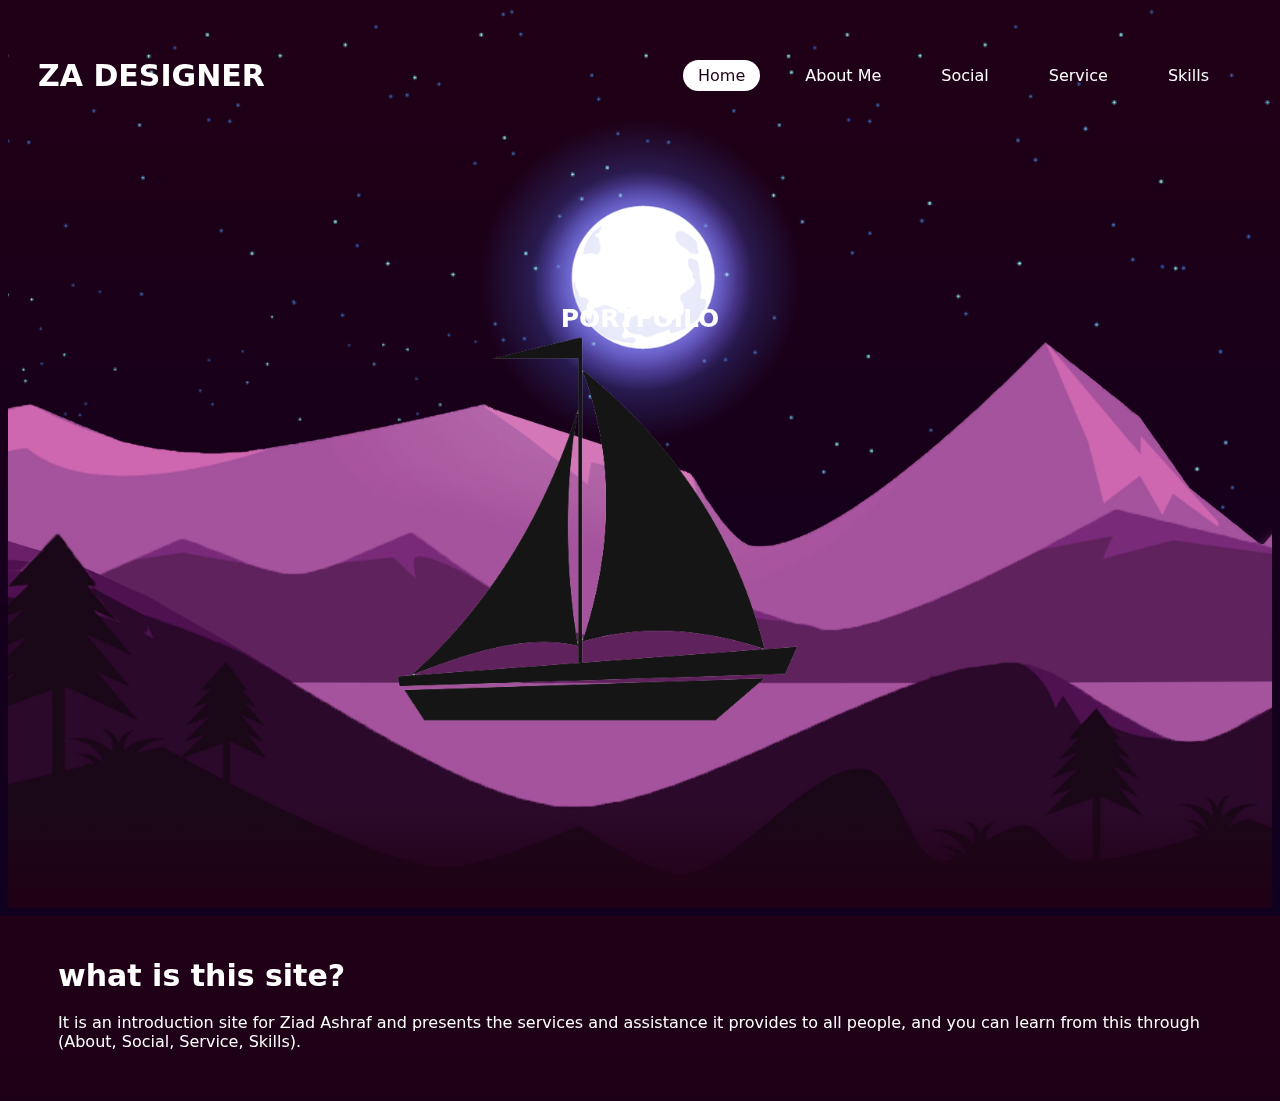
<file: index.html>
<html lang="en"> 
<head>
    <meta charset="UTF-8">
    <meta http-equiv="X-UA-Compatible" content="IE=edge, chrome=1">
    <meta name="viewport" content="width=device-width, initial-scale=1.0/">
    <title>Portfoilo - Ziad Ashraf</title>
    <meta name="description" content="Best Free Online course ...">
        <meta name="keywords" content="Ziad Ashraf, designer, logo, zdesign, working, Ziad Online, zoz online, designers">
    <link rel="stylesheet" href="style.css">
    <link rel="icon" href="icon/icon.ico">
  
    <audio controls autoplay hidden="true" id="myAudio">
        <script>document.getElementById("myAudio").volume = 0.2;
        </script>
        <source src="/Mysong.mp3" type="audio/mpeg"  >
    </audio>


</head>
<header>
    <h2><a href="#" class="logo">ZA Designer</a></h2>
    <ul id="actions">
        <li> <a href="index.html"class="active">Home</a></li>
        <li> <a href="about.html">About Me</a></li>
        <li> <a href="social.html">Social</a></li>
        <li> <a href="service.html">Service</a></li>
        <li> <a href="skills.html">Skills</a></li>
    </ul>
    <button id="menu">
        <span></span>
        <span></span>
        <span></span>

    </button>
</header>
<body>
    <section class="main">
    <img src="img/stars1.png" id="stars">  
   <h2 class="ziad">Portfoilo</h2>
     <img src="img/moon2.png" id="moon">  
     <img src="img/mountains3.png" id="mountains3">  
     <img src="img/mountains4.png" id="mountains4">  
     <img src="img/river5.png" id="river">  
     <img src="img/boat6.png" id="boat">  
     <img src="img/mountains7.png" id="mountains7">  


 </section>

<div class="content">
 <h2>what is this site?</h2>
<p>It is an introduction site for Ziad Ashraf and presents the services and assistance it provides to all people, and you can learn from this through
     (About, Social, Service, Skills).</p>



</div>


<script src="main.js"></script>
</body>


</html>
</file>
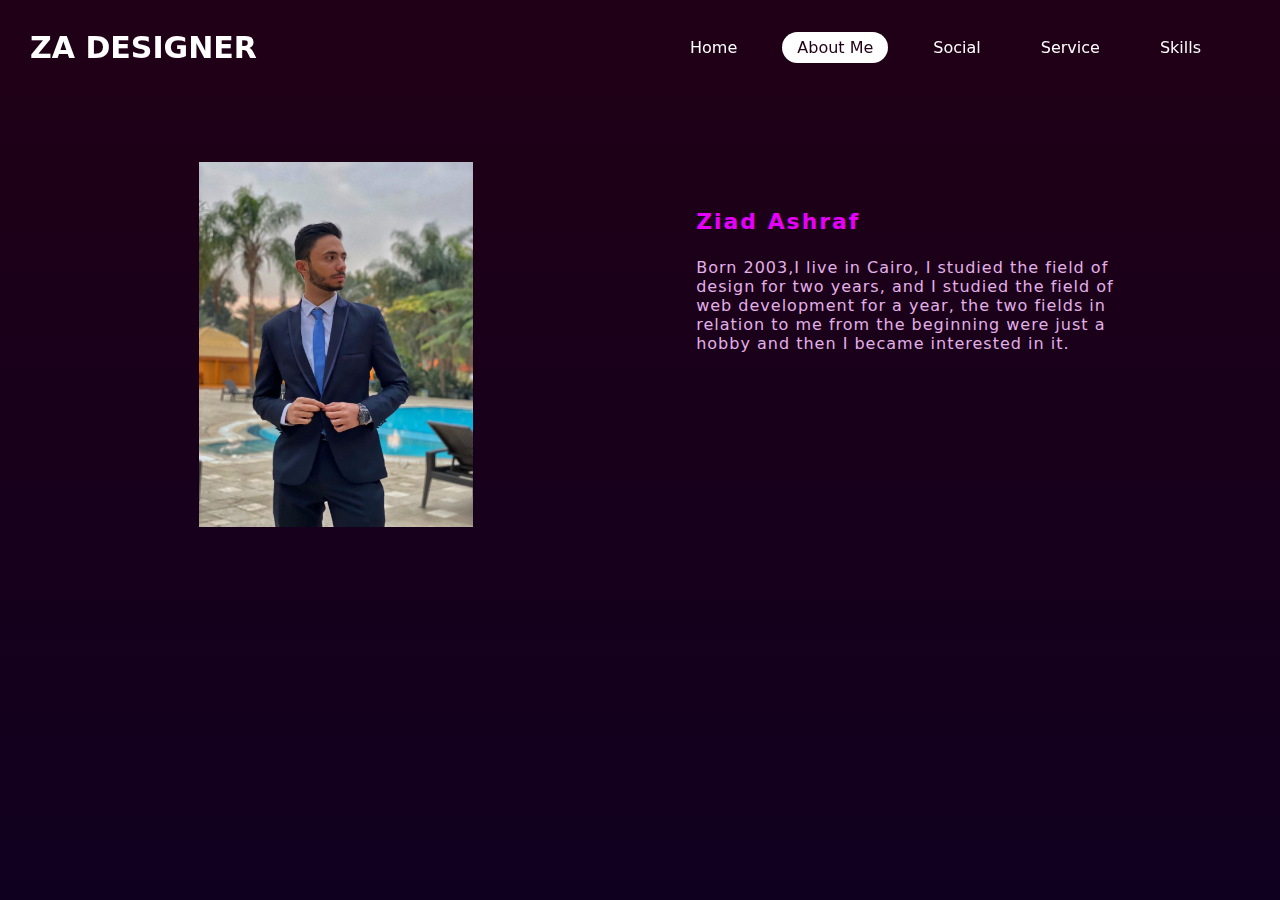
<file: about.html>
<!DOCTYPE html>
<html lang="en"> 
<head>
    <meta charset="UTF-8">
    <meta http-equiv="X-UA-Compatible" content="IE=edge">
    <meta name="viewport" content="width=device-width, initial-scale=1.">
    <title>About - Ziad Ashraf</title>
    <meta name="description" content="Best Free Online course ...">
        <meta name="keywords" content="Ziad Ashraf, designer, logo, zdesign, working, Ziad Online, zoz online, designers">
    <link rel="stylesheet" href="about.css">
    <link rel="icon" href="icon/icon.ico">
    <audio controls autoplay hidden="true" id="myAudio">
        <script>document.getElementById("myAudio").volume = 0.2;
        </script>
        <source src="/Mysong.mp3" type="audio/mpeg"  >
    </audio>

</head>
<body>
    <header>
        <h2><a href="#" class="logo">ZA Designer</a></h2>
        <ul id="actions">
            <li> <a href="index.html">Home</a></li>
            <li> <a href="about.html"class="active">About Me</a></li>
            <li> <a href="social.html">Social</a></li>
            <li> <a href="service.html">Service</a></li>
            <li> <a href="skills.html">Skills</a></li>
        </ul>
        <button id="menu">
            <span></span>
            <span></span>
            <span></span>
    
        </button>
    </header>
<section class="about">
    <div class="container-images">
        <img src="img/me.jpg" alt="">
        
    
    </div>
    <div class="container-texts">
        <h5><span>Ziad Ashraf</span></h5>
        <p>Born 2003,I live in Cairo, I studied the field of design for two years, and I studied the field of web development for a year, the two fields in relation to me from the beginning were just a hobby and then I became interested in it.</p>
    </div>
    </section>

<script src="main.js"></script>
</body>






















</html>
</file>
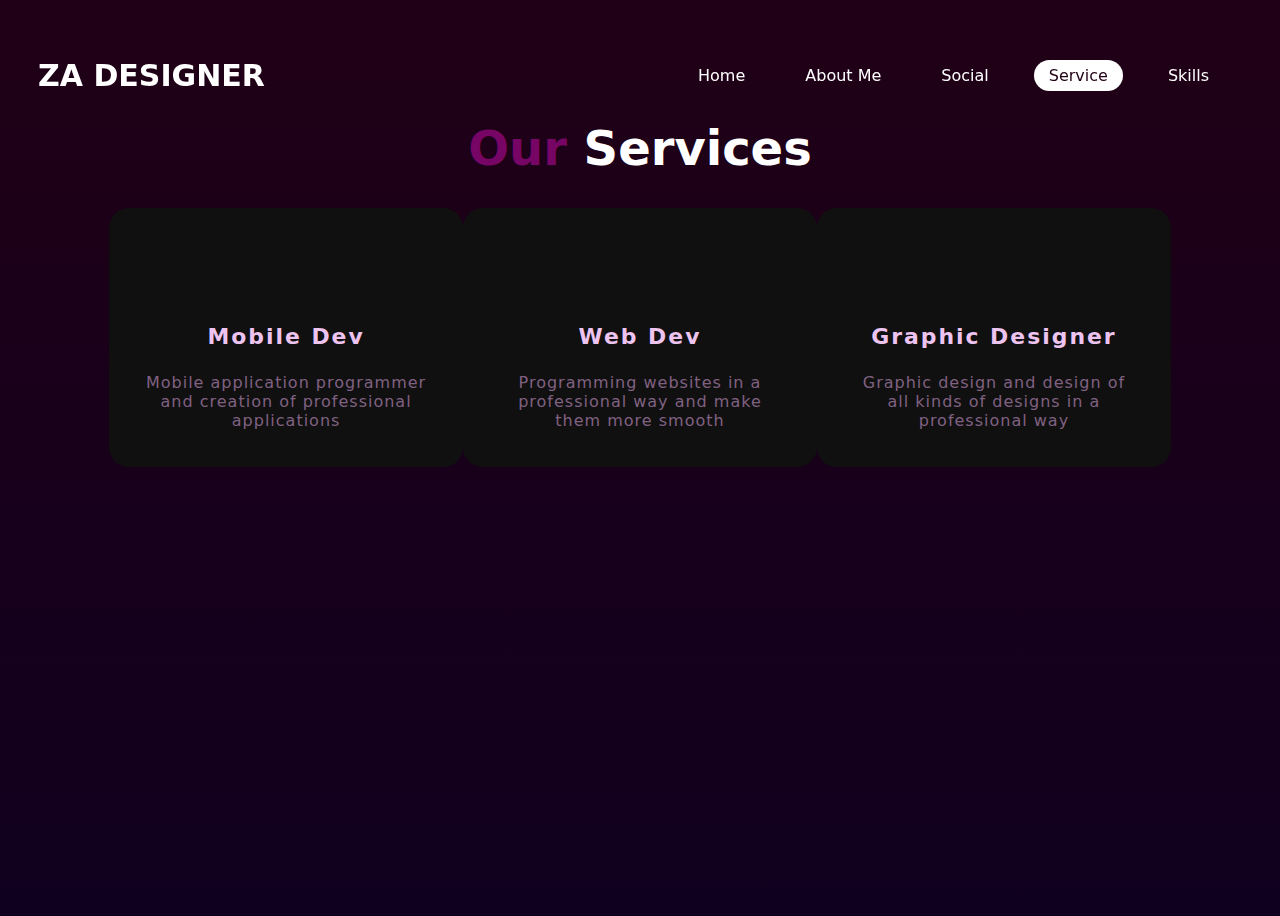
<file: service.html>
<!DOCTYPE html>
<html lang="en"> 
<head>
    <meta charset="UTF-8">
    <meta http-equiv="X-UA-Compatible" content="IE=edge">
    <meta name="viewport" content="width=device-width, initial-scale=1.">
    <title>Service - Ziad Ashraf</title>
    <meta name="description" content="Best Free Online course ...">
        <meta name="keywords" content="Ziad Ashraf, designer, logo, zdesign, working, Ziad Online, zoz online, designers">
    <link rel="stylesheet" href="service.css">
    <link rel="icon" href="icon/icon.ico">
    <link rel="stylesheet" href="https://cdnjs.cloudflare.com/ajax/libs/font-awesome/6.1.1/css/all.min.css" integrity="sha512-KfkfwYDsLkIlwQp6LFnl8zNdLGxu9YAA1QvwINks4PhcElQSvqcyVLLD9aMhXd13uQjoXtEKNosOWaZqXgel0g==" crossorigin="anonymous" referrerpolicy="no-referrer" />
    <audio controls autoplay hidden="true" id="myAudio">
        <script>document.getElementById("myAudio").volume = 0.2;
        </script>
        <source src="/Mysong.mp3" type="audio/mpeg"  >
    </audio>

</head>
<body>
    <header>
        <h2><a href="#" class="logo">ZA Designer</a></h2>
        <ul id="actions">
            <li> <a href="index.html">Home</a></li>
            <li> <a href="about.html">About Me</a></li>
            <li> <a href="social.html">Social</a></li>
            <li> <a href="service.html"class="active">Service</a></li>
            <li> <a href="skills.html">Skills</a></li>
        </ul>
        <button id="menu">
            <span></span>
            <span></span>
            <span></span>
    
        </button>
    </header>
<section class="services">
    <h1 class="text-center"><span>Our</span> Services</h1>
    <div class="box">
        <div class="card">

            <em class="fa-solid fa-mobile-screen"></em>
            <h5>Mobile Dev</h5>
            <div class="par">
            <p>Mobile application programmer and creation of professional applications</p>
        </div>
    </div>
    <div class="card">
        <em class="fa-solid fa-code"></em>
        <h5>Web Dev</h5>
        <div class="par">
        <p>Programming websites in a professional way and make them more smooth</p>
    </div>
    </div>
    <div class="card">
        <em class="fa-solid fa-bezier-curve"></em>
        <h5>Graphic Designer</h5>
        <div class="par">
        <p>Graphic design and design of all kinds of designs in a professional way</p>
    </div>
    </div>
</div>
</section>
<script src="main.js"></script>
</body>
</html>
</file>
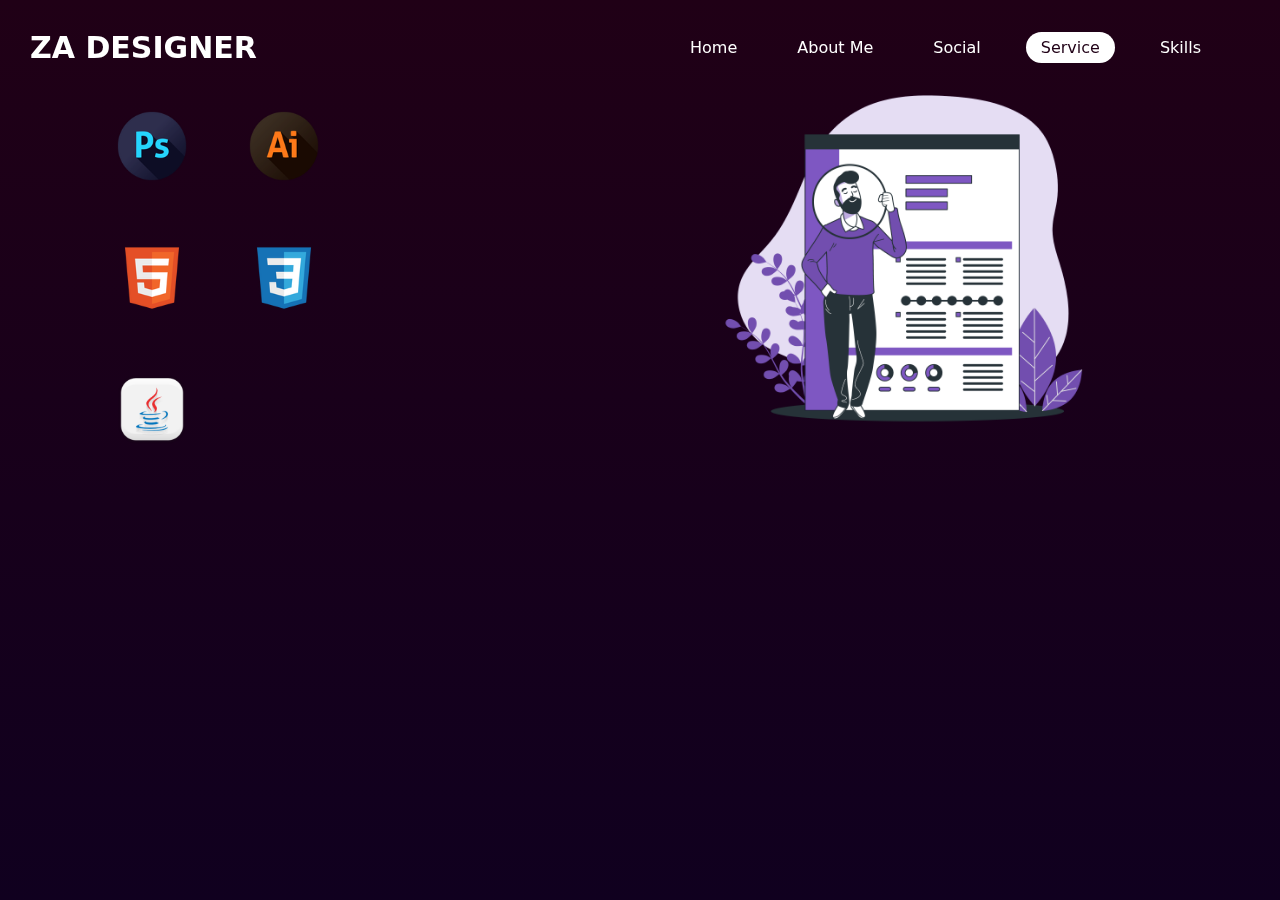
<file: skills.html>
<!DOCTYPE html>
<html lang="en"> 
<head>
    <meta charset="UTF-8">
    <meta http-equiv="X-UA-Compatible" content="IE=edge">
    <meta name="viewport" content="width=device-width, initial-scale=1.">
    <title>Skills - Ziad Ashraf</title>
    <meta name="description" content="Best Free Online course ...">
        <meta name="keywords" content="Ziad Ashraf, designer, logo, zdesign, working, Ziad Online, zoz online, designers">
    <link rel="stylesheet" href="skills.css">
    <link rel="icon" href="icon/icon.ico">
</head>
<body>
    
    <header>
        <h2><a href="#" class="logo">ZA Designer</a></h2>
        <ul id="actions">
            <li> <a href="index.html">Home</a></li>
            <li> <a href="about.html">About Me</a></li>
            <li> <a href="social.html">Social</a></li>
            <li> <a href="service.html"class="active">Service</a></li>
            <li> <a href="skills.html">Skills</a></li>
        </ul>
        <button id="menu">
            <span></span>
            <span></span>
            <span></span>
    
        </button>
    </header>
<section class="skills">
    <div class="container-skills">
      <div class="content-skills">
      <div class="skill"><img src="img/photoshop.ico" alt=""></div>
      <div class="skill"><img src="img/illustritor.ico" alt=""></div>
      <div class="skill"><img src="img/html.ico" alt=""></div>
      <div class="skill"><img src="img/css.ico" alt=""></div>
      <div class="skill"><img src="img/java.ico" alt=""></div>
      </div>
    </div>
    <div class="container-images">
        <img src="img/skills.png" alt="">
    </div>  
    </section>    
    

    <script src="main.js"></script>
</body>

</html>
</file>
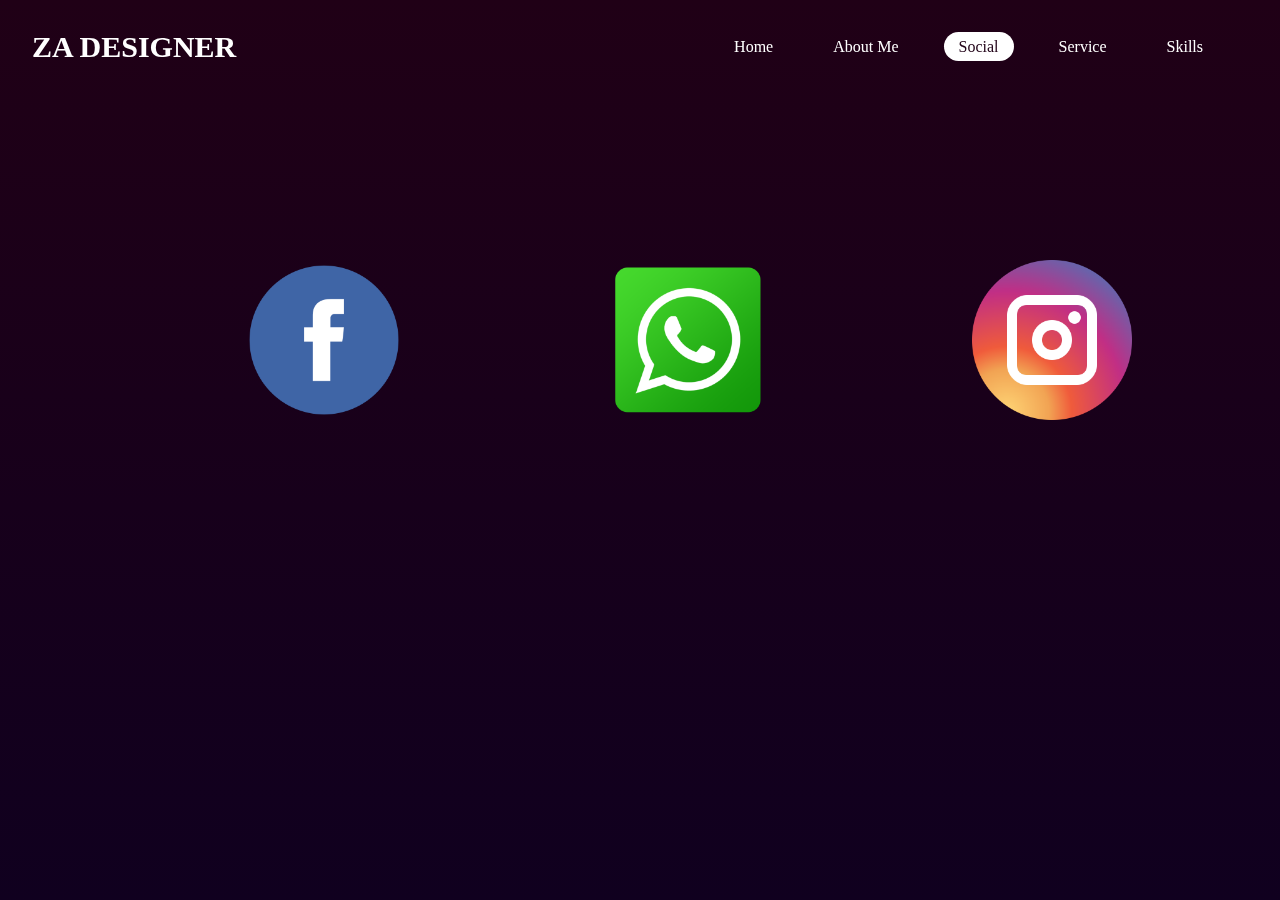
<file: social.html>
<!DOCTYPE html>
<html lang="en"> 
    <head>
        <meta charset="UTF-8">
        <meta http-equiv="X-UA-Compatible" content="IE=edge">
        <meta name="viewport" content="width=device-width, initial-scale=1.">
        <title>Social - Ziad Ashraf</title>
        <meta name="description" content="Best Free Online course ...">
        <meta name="keywords" content="Ziad Ashraf, designer, logo, zdesign, working, Ziad Online, zoz online, designers">
        <link rel="stylesheet" href="social.css">
        <link rel="icon" href="icon/icon.ico">
        <link rel="stylesheet" href="https://cdnjs.cloudflare.com/ajax/libs/font-awesome/6.1.1/css/all.min.css" integrity="sha512-KfkfwYDsLkIlwQp6LFnl8zNdLGxu9YAA1QvwINks4PhcElQSvqcyVLLD9aMhXd13uQjoXtEKNosOWaZqXgel0g==" crossorigin="anonymous" referrerpolicy="no-referrer" />
    </head>
<body>

    <header>
        <h2><a href="#" class="logo">ZA Designer</a></h2>
        <ul id="actions">
            <li> <a href="index.html">Home</a></li>
            <li> <a href="about.html">About Me</a></li>
            <li> <a href="social.html"class="active">Social</a></li>
            <li> <a href="service.html">Service</a></li>
            <li> <a href="skills.html">Skills</a></li>
        </ul>
        <button id="menu">
            <span></span>
            <span></span>
            <span></span>
    
        </button>
    </header>
      <div class="social">
            <a href="https://www.facebook.com/ZiadAshraf74/" target="_blank"><img src="img/facebook.png" alt=""></a>
            <a href="https://wa.me/0201063342933?text=Hello%2C%20Ziad" target="_blank"><img src="img/whatsapp.png" alt=""></a>
            <a href="https://www.instagram.com/ziaddashraff_/?fbclid=IwAR07DfwKyFmf7CrBKHFtwBMvaITW7PwGuzO8n5wan2i5x4klA0mJcD3ngrw" target="_blank"><img src="img/instagram.png" alt=""></a>
          </div>     
          <script src="main.js"></script>

</body>

</html>
</file>
<file: style.css>
:root{
    --padding: 8%;
}
body{
    background: linear-gradient(#200016,#10001f);
    height: 100vh;
    font-family: system-ui;

}
a{
    text-decoration: none;
    color: #fff;
}
header{
    position: fixed;
    width: 95%;
    z-index: 100;
    display: flex;
    justify-content: space-between;
    align-items: center;
    margin: 30px;
}
header .logo{
    font-size: 30px;
    text-transform: uppercase;
}
header ul{
    display: flex;
    justify-content: center;
    align-items: center;
    list-style: none;
}
header ul li{
    margin-right: 30px;
}
header ul li a{
    padding: 6px 15px;
    border-radius: 20px;
}
header ul li a:hover, .active{
    background: #fff;
    color :#200016;
}

.main{
    position: relative;
    height: 100vh;
    width: 100%;
    display: flex;
    justify-content: center;
    align-items: center;
    overflow: hidden;
}
.main::after{
    content: '';
    position: absolute;
    bottom: 0;
    height: 100px;
    width: 100%;
    background: linear-gradient(to top, #200016,transparent);
}
.main img{
    position: absolute;
    width: 100%;
    height: 100vh;
    object-fit: cover;
}
#moon {
    mix-blend-mode: screen;
    transform: translateY(80px);
}
.ziad{
    color: #fff;
    font-size: 25px;
    text-transform: uppercase;
   transform: translateY(-140px);
}
.content{
    color: #fff;
    padding: 30px;
}
.content h2{
    margin: 20px;
    font-size: 30px;
}
.content p{
    margin: 20px; 
}

#menu{
    display: none;
    position: relative;
    appearance: none;
    border: none;
    outline: none;
    background: none;
    cursor: pointer;
    user-select: none;
}
#menu span{
    display: block;
    width: 33px;
    height: 4px;
    background-color: #fff;
    border-radius: 6px;
    transform-origin: 0 0;
    transition: 0.4s;
    margin-bottom: 5px;
}
#menu.is-active span:nth-child(1) {
   transform: translate(0px,-2px) rotate(45deg);
}
#menu.is-active span:nth-child(2) {
    opacity: 0;
    transform: translateX(15px);
}
#menu.is-active span:nth-child(3) {
    transform: translate(-3px, 3px) rotate(-45deg);
}
#menu.is-active span{
    background-color: linear-gradient(#200016,#10001f);
}



@media screen and ( max-width: 575px){
    :root {
        --padding: 1.5rem;
    }
    header{
        position: fixed;
        top: 0;
        left: 1px;
        right: 0;
        height: 82px;
        padding-top: 0;
        border-bottom: 1px solid #0e0e0e;
        z-index: 100;
    }
    header ul{
        display: none;
        position: fixed;
        top: 0;
        left: 0;
        width: 100vw;
        height: 100vh;
        background: linear-gradient(#200016,#10001f);
        }
        header ul.is-active{
        display: block;
}
header ul li {
    display: block;
    text-align: center;
    margin: 75px;
    margin-top: 90px;
    margin-right: 9rem;
}
#menu {
    display: block;
    margin-right: 2rem;
}
}
</file>
<file: about.css>
:root{
    --padding: 8%;
}
*{
    margin: 0;
}

body{
    background: linear-gradient(#200016,#10001f);
    height: 100vh;
    font-family: system-ui;

}
a{
    text-decoration: none;
    color: #fff;
}
header{
    position: fixed;
    width: 95%;
    z-index: 100;
    display: flex;
    justify-content: space-between;
    align-items: center;
    margin: 30px;
}
header .logo{
    font-size: 30px;
    text-transform: uppercase;
}
header ul{
    display: flex;
    justify-content: center;
    align-items: center;
    list-style: none;
}
header ul li{
    margin-right: 30px;
}
header ul li a{
    padding: 6px 15px;
    border-radius: 20px;
}
header ul li a:hover, .active{
    background: #fff;
    color :#200016;
}
.about{
    padding: 2rem;
    display: flex;
    align-items: center;
    justify-content: space-around;
    width: 95%;
}
.about .container-texts{
    width: 35%;
}

h1{
    font-size: 4.65rem;
    margin: 1.7rem 0;
}
h5{
    font-size: 1.37rem;
    margin-bottom: 1.5rem;
    letter-spacing: 2px;
}
p{
    color: var(--secondaryColor);
    letter-spacing: 1px;
    font-size: 1rem;

}
span{
    color: rgb(230, 0, 251);
}
p{
    color: rgb(227, 176, 232);
}
.heading-num:after {
    content: "";
    width: 14rem;
    height: 2px;
    background: #eff2f6;
    position: absolute;
    top: 5px;
    bottom: 0;
    left: -150px;
    margin: auto;
}
.heading-num {
	font-size: 2rem;
	color: #aa78f1;
	position: relative;
    top: -150px;
	padding-left: 5.2rem;
	padding-right: 4rem;
	line-height: 1.1rem;
}
.about{
    padding: 2rem var(--padding);
    display: flex;
    align-items: center;
    justify-content: space-around;
}
.about .container-images{
    width: 25%;
    margin-top: 130px;
    }
    .about .container-images img {
        width: 90%;
    }
.about .container-texts{
    width: 35%;
    color: #fff;
    margin-right: 100px;
}


#menu{
    display: none;
    position: relative;
    appearance: none;
    border: none;
    outline: none;
    background: none;
    cursor: pointer;
    user-select: none;
}
#menu span{
    display: block;
    width: 33px;
    height: 4px;
    background-color: #fff;
    border-radius: 6px;
    transform-origin: 0 0;
    transition: 0.4s;
    margin-bottom: 5px;
}
#menu.is-active span:nth-child(1) {
   transform: translate(0px,-2px) rotate(45deg);
}
#menu.is-active span:nth-child(2) {
    opacity: 0;
    transform: translateX(15px);
}
#menu.is-active span:nth-child(3) {
    transform: translate(-3px, 3px) rotate(-45deg);
}
#menu.is-active span{
    background-color: linear-gradient(#200016,#10001f);
}


@media screen and ( max-width: 575px){
    :root {
        --padding: 1.5rem;
    }
    header{
        position: fixed;
        top: 0;
        left: 1px;
        right: 0;
        height: 82px;
        padding-top: 0;
        border-bottom: 1px solid #0e0e0e;
        z-index: 100;
    }
    header .logo{
        font-size: 20px;
        text-transform: uppercase;
    }
    header ul{
        display: none;
        position: fixed;
        top: 0;
        left: 0;
        width: 100vw;
        height: 100vh;
        background: linear-gradient(#200016,#10001f);
        }
        header ul.is-active{
        display: block;
}
header ul li {
    display: block;
    text-align: center;
    margin: 75px;
    margin-top: 90px;
    margin-right: 9rem;
}
#menu {
    display: block;
    margin-right: 5rem
}
.about .container-texts{
    width: 100%;
}
p{
    color: var(--secondaryColor);
    letter-spacing: 1px;
    font-size: 20;
margin-top: 30rem;
}
h5{
    font-size: 1.37rem;
    margin-bottom: 1.5rem;
    letter-spacing: 2px;
    margin-top: 27rem;
    position:fixed;
}
.about .container-images{
    width: 60%;
    margin-top: -111px;
     position: fixed;
    }
   
    .about .container-images img {
        width: 90%;
    }
}
</file>
<file: service.css>
:root{
    --padding: 8%;
}
body{
    background: linear-gradient(#200016,#10001f);
    height: 100vh;
    font-family: system-ui;

}
a{
    text-decoration: none;
    color: #fff;
}
header{
    position: fixed;
    width: 95%;
    z-index: 100;
    display: flex;
    justify-content: space-between;
    align-items: center;
    margin: 30px;
}
header .logo{
    font-size: 30px;
    text-transform: uppercase;
}
header ul{
    display: flex;
    justify-content: center;
    align-items: center;
    list-style: none;
}
header ul li{
    margin-right: 30px;
}
header ul li a{
    padding: 6px 15px;
    border-radius: 20px;
}
header ul li a:hover, .active{
    background: #fff;
    color :#200016;
}
.heading-num:after {
    content: "";
    width: 14rem;
    height: 2px;
    background: #eff2f6;
    position: absolute;
    top: 5px;
    bottom: 0;
    left: -150px;
    margin: auto;
}
.heading-num {
	font-size: 2rem;
	color: #aa78f1;
	position: relative;
    top: -150px;
	padding-left: 5.2rem;
	padding-right: 4rem;
	line-height: 1.1rem;
}

p{
    color: #806182;
    letter-spacing: 1px;
    font-size: 1rem;
}
h5{
    font-size: 1.37rem;
    margin-bottom: 1.5rem;
    letter-spacing: 2px;
    color: #edc4f0;
}
h1{
    font-size: 3rem;
    color: #fff;
}
span{
    color: #770566;
}
.services{
    padding: 5rem var(--padding);
    }
    .text-center{
        text-align: center;
    }
    .box {
        display: flex;
        justify-content: space-between;
       
    }
    .card {
        width: 300px;
        background-color: #101010;
        border-radius: 20px;
        padding: 1.3rem 2rem;
        text-align: center;
    } 
    .card em {
        font-size: 3.12rem;
        text-align: center;
        color: #80006d;
        margin: 2rem;
    }
    #menu{
        display: none;
        position: relative;
        appearance: none;
        border: none;
        outline: none;
        background: none;
        cursor: pointer;
        user-select: none;
      }
      #menu span{
        display: block;
        width: 33px;
        height: 4px;
        background-color: #fff;
        border-radius: 6px;
        transform-origin: 0 0;
        transition: 0.4s;
        margin-bottom: 5px;
      }
      #menu.is-active span:nth-child(1) {
       transform: translate(0px,-2px) rotate(45deg);
      }
      #menu.is-active span:nth-child(2) {
        opacity: 0;
        transform: translateX(15px);
      }
      #menu.is-active span:nth-child(3) {
        transform: translate(-3px, 3px) rotate(-45deg);
      }
      #menu.is-active span{
        background-color: linear-gradient(#200016,#10001f);
      }
      
      @media screen and ( max-width: 575px){
        :root {
            --padding: 1.5rem;
        }
        header{
            position: fixed;
            top: 0;
            left: 1px;
            right: 0;
            height: 82px;
            padding-top: 0;
            border-bottom: 1px solid #0e0e0e;
            z-index: 100;
        }
        header .logo{
            font-size: 30px;
            text-transform: uppercase;
        }
        header ul{
            display: none;
            position: fixed;
            top: 0;
            left: 0;
            width: 100vw;
            height: 100vh;
            background: linear-gradient(#200016,#10001f);
            }
            header ul.is-active{
            display: block;
      }
      header ul li {
        display: block;
        text-align: center;
        margin: 75px;
        margin-top: 90px;
        margin-right: 9rem;
      }
      #menu {
        display: block;
        margin-right: 5rem
      }
      .box {
        display: flex;
        justify-content: space-between;
        flex-wrap: wrap;
        gap: 1rem;
    }
    }
</file>
<file: skills.css>
:root{
    --padding: 8%;
}
*{
    margin: 0;
}

body{
    background: linear-gradient(#200016,#10001f);
    height: 100vh;
    font-family: system-ui;

}
a{
    text-decoration: none;
    color: #fff;
}
header{
    position: fixed;
    width: 95%;
    z-index: 100;
    display: flex;
    justify-content: space-between;
    align-items: center;
    margin: 30px;
}
header .logo{
    font-size: 30px;
    text-transform: uppercase;
}
header ul{
    display: flex;
    justify-content: center;
    align-items: center;
    list-style: none;
}
header ul li{
    margin-right: 30px;
}
header ul li a{
    padding: 6px 15px;
    border-radius: 20px;
}
header ul li a:hover, .active{
    background: #fff;
    color :#200016;
}

.skills{
    padding: 2rem var(--padding);
    display: flex;
    align-items: center;
    justify-content: space-between;
}

.skills .container-images{
    width: 50%;
    }
.skills .container-images img {
        width: 90%;

    }
    .skills .content-skills{
        width: 50%;
    }
    .content-skills{
        display: flex;
        flex-wrap: wrap;
        margin-top: 4rem;
    }
.skill{
    width: 100px;
    height: 100px;
    border-radius: 50%;
    margin: 0 2rem 2rem 0;
    display: flex;
    align-items: center;
    justify-content: center;
}
.skill img{
    width: 70%;
}
/*////////////////////////////
//////////////////////Media qauir
/////////////////////////////
*/
#menu{
    display: none;
    position: relative;
    appearance: none;
    border: none;
    outline: none;
    background: none;
    cursor: pointer;
    user-select: none;
}
#menu span{
    display: block;
    width: 33px;
    height: 4px;
    background-color: #fff;
    border-radius: 6px;
    transform-origin: 0 0;
    transition: 0.4s;
    margin-bottom: 5px;
}
#menu.is-active span:nth-child(1) {
   transform: translate(0px,-2px) rotate(45deg);
}
#menu.is-active span:nth-child(2) {
    opacity: 0;
    transform: translateX(15px);
}
#menu.is-active span:nth-child(3) {
    transform: translate(-3px, 3px) rotate(-45deg);
}
#menu.is-active span{
    background-color: linear-gradient(#200016,#10001f);
}



@media screen and ( max-width: 575px){
    :root {
        --padding: 1.5rem;
    }
    header{
        position: fixed;
        top: 0;
        left: 1px;
        right: 0;
        height: 82px;
        padding-top: 0;
        border-bottom: 1px solid #0e0e0e;
        z-index: 100;
    }
    header ul{
        display: none;
        position: fixed;
        top: 0;
        left: 0;
        width: 100vw;
        height: 100vh;
        background: linear-gradient(#200016,#10001f);
        }
        header ul.is-active{
        display: block;
}
header ul li {
    display: block;
    text-align: center;
    margin: 75px;
    margin-top: 90px;
    margin-right: 9rem;
}
#menu {
    display: block;
    margin-right: 2.5rem;
}
.skills .container-images{
    display: none;
    }
    .skills .content-skills{
        width: 100%;
      align-items:center;
        justify-content:center;
       margin:18px;
        margin-top:5rem;
    }
}
</file>
<file: social.css>
:root{
    --padding: 8%;
}
*{
    margin: 0;
}

body {
    height: 100vh;
    overflow: hidden;
    display: flex;
    flex-wrap: wrap;
    justify-content: space-evenly;
    background: linear-gradient(#200016,#10001f);
  }
  a{
    text-decoration: none;
    color: #fff;
}
  header{
    position: fixed;
    width: 95%;
    z-index: 100;
    display: flex;
    justify-content: space-between;
    align-items: center;
    margin: 30px;
}
header .logo{
    font-size: 30px;
    text-transform: uppercase;
}
header ul{
    display: flex;
    justify-content: center;
    align-items: center;
    list-style: none;
}
header ul li{
    margin-right: 30px;
}
header ul li a{
    padding: 6px 15px;
    border-radius: 20px;
}
header ul li a:hover, .active{
    background: #fff;
    color :#200016;
}

.content{
    
  flex-grow: 1;
  padding: var(--padding);
  display: flex;
  align-items: center;
  justify-content: space-between;

}
  .social{
    margin-top: 10rem;
    margin-left: 6rem;
}
.social a{
    text-decoration: none;
}

.social img{
    margin-right: 5rem;
    width: 10rem;
    transition: 0.4s;
margin: 100px;
}
.social img:hover{
    transform: scale(1.2);
}

#menu{
  display: none;
  position: relative;
  appearance: none;
  border: none;
  outline: none;
  background: none;
  cursor: pointer;
  user-select: none;
}
#menu span{
  display: block;
  width: 33px;
  height: 4px;
  background-color: #fff;
  border-radius: 6px;
  transform-origin: 0 0;
  transition: 0.4s;
  margin-bottom: 5px;
}
#menu.is-active span:nth-child(1) {
 transform: translate(0px,-2px) rotate(45deg);
}
#menu.is-active span:nth-child(2) {
  opacity: 0;
  transform: translateX(15px);
}
#menu.is-active span:nth-child(3) {
  transform: translate(-3px, 3px) rotate(-45deg);
}
#menu.is-active span{
  background-color: linear-gradient(#200016,#10001f);
}

@media screen and ( max-width: 575px){
  :root {
      --padding: 1.5rem;
  }
  header{
      position: fixed;
      top: 0;
      left: 1px;
      right: 0;
      height: 82px;
      padding-top: 0;
      border-bottom: 1px solid #0e0e0e;
      z-index: 100;
  }
  header .logo{
      font-size: 30px;
      text-transform: uppercase;
  }
  header ul{
      display: none;
      position: fixed;
      top: 0;
      left: 0;
      width: 100vw;
      height: 100vh;
      background: linear-gradient(#200016,#10001f);
      }
      header ul.is-active{
      display: block;
}
header ul li {
  display: block;
  text-align: center;
  margin: 75px;
  margin-top: 90px;
  margin-right: 9rem;
}
#menu {
  display: block;
  margin-right: 5rem
}
.social img{
  margin-right: 5rem;
  width: 40%;
  transition: 0.4s;
margin: 40px;
}
}
</file>
